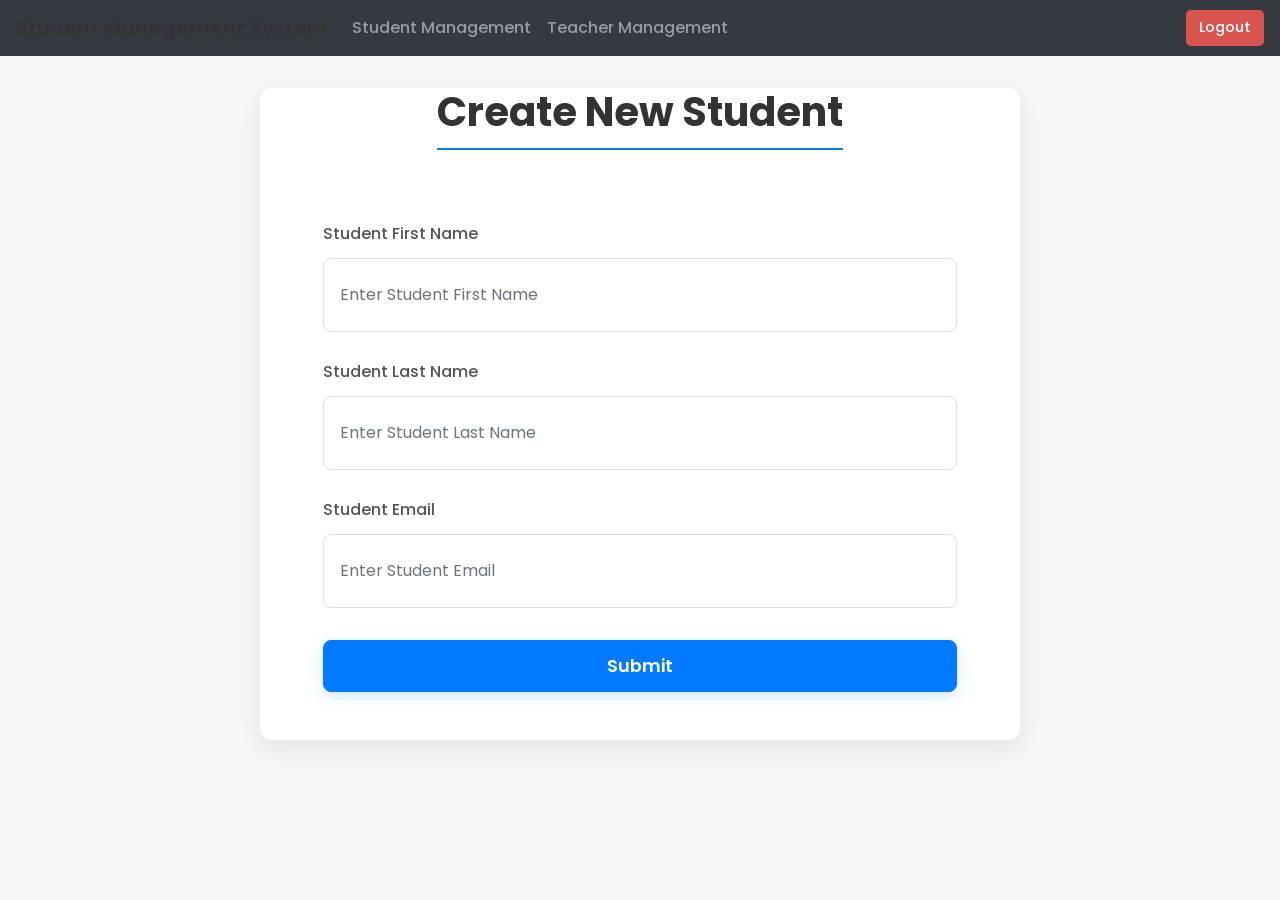
<file: StudentManagementSystem/src/main/resources/templates/create_student.html>
<!DOCTYPE html>
<html xmlns:th="http://www.thymeleaf.org">
<head>
    <meta charset="ISO-8859-1">
    <title>Create New Student - SMS</title>

    <link rel="stylesheet"
          href="https://maxcdn.bootstrapcdn.com/bootstrap/4.0.0/css/bootstrap.min.css"
          xintegrity="sha384-Gn5384xqQ1aoWXA+058RXPxPg6fy4IWvTNh0E263XmFcJlSAwiGgFAW/dAiS6JXm"
          crossorigin="anonymous">

    <!-- Added Google Font -->
    <link rel="preconnect" href="https://fonts.googleapis.com">
    <link rel="preconnect" href="https://fonts.gstatic.com" crossorigin>
    <link href="https://fonts.googleapis.com/css2?family=Poppins:wght@400;500;600;700&display=swap" rel="stylesheet">

    <style>
        :root {
            --primary-blue: #007bff;
            --primary-blue-dark: #0056b3;
            --danger-red: #d9534f;
            --danger-red-dark: #c9302c;
            --bg-light: #f4f7f6;
            --text-dark: #333;
            --text-light: #555;
            --border-color: #e0e0e0;
        }

        /* 1. Global & Typography */
        body {
            background-color: var(--bg-light); /* Light background */
            font-family: 'Poppins', sans-serif; /* Modern font */
            color: var(--text-dark);
        }

        h1 {
            font-weight: 600;
        }

        label {
            font-weight: 500;
            color: var(--text-light);
            margin-bottom: 0.75rem; /* More space for label */
        }

        /* 2. Navbar */
        .navbar-brand {
            font-weight: 600;
            font-size: 1.25rem;
        }

        .navbar-nav .nav-link {
            font-weight: 500;
        }

        /* 3. Logout Button */
        .nav-logout-btn {
            display: inline-block;
            padding: 0.4rem 0.75rem;
            font-size: 0.9rem;
            font-weight: 500; /* Bolder font */
            line-height: 1.5;
            text-align: center;
            vertical-align: middle;
            cursor: pointer;
            background-color: var(--danger-red);
            color: white;
            border: 1px solid transparent;
            border-radius: 0.3rem; /* Slightly more rounded */
            transition: all 0.2s ease-in-out;
        }

        .nav-logout-btn:hover {
            background-color: var(--danger-red-dark);
            color: white;
            transform: translateY(-1px); /* Add slight lift */
            box-shadow: 0 2px 5px rgba(0,0,0,0.1);
        }

        .nav-logout-form {
            margin-bottom: 0;
        }

        /* 4. Main Form Card */
        .card {
            border: none;
            box-shadow: 0 8px 25px rgba(0, 0, 0, 0.08); /* Softer, deeper shadow */
            border-radius: 12px; /* More rounded corners */
            margin-top: 2rem; /* Add space from navbar */
        }

        .card-body {
            padding: 3rem; /* More padding */
        }

        /* 5. Form Title */
        .form-title {
             color: var(--text-dark); /* Changed to dark text */
             font-weight: 700;
             margin-bottom: 2rem;
             border-bottom: 2px solid var(--primary-blue); /* Accent underline */
             padding-bottom: 0.75rem;
             display: inline-block; /* Make underline fit content */
        }

        .form-header {
             text-align: center;
             margin-bottom: 1.5rem;
        }

        /* 6. Form Inputs */
        .form-control {
            border-radius: 8px; /* Rounded inputs */
            padding: 1.5rem 1rem; /* Taller inputs */
            border: 1px solid var(--border-color);
            transition: all 0.2s ease;
        }

        .form-control:focus {
            border-color: var(--primary-blue);
            box-shadow: 0 0 0 3px rgba(0,123,255,0.15);
        }

        .form-group {
            margin-bottom: 1.75rem; /* More space between fields */
        }

        /* 7. Submit Button */
        .btn-primary {
            border-radius: 8px;
            font-weight: 600;
            padding: 0.75rem 1.5rem;
            font-size: 1.1rem;
            background-color: var(--primary-blue);
            border-color: var(--primary-blue);
            transition: all 0.3s ease;
            box-shadow: 0 4px 15px rgba(0,123,255,0.2);
            width: 100%; /* Make button full width */
        }

        .btn-primary:hover {
            background-color: var(--primary-blue-dark);
            border-color: var(--primary-blue-dark);
            transform: translateY(-2px);
            box-shadow: 0 6px 20px rgba(0,123,255,0.3);
        }

    </style>
</head>
<body>
<nav class="navbar navbar-expand-md bg-dark navbar-dark">
    <a class="navbar-brand" th:href="@{/students}">Student Management System</a>

    <button class="navbar-toggler" type="button" data-toggle="collapse" data-target="#collapsibleNavbar">
        <span class="navbar-toggler-icon"></span>
    </button>

    <div class="collapse navbar-collapse" id="collapsibleNavbar">
        <ul class="navbar-nav">
            <li class="nav-item">
                <a class="nav-link" th:href="@{/students}">Student Management</a>
            </li>
            <li class="nav-item">
                <a class="nav-link" th:href="@{/teachers}">Teacher Management</a>
            </li>
        </ul>

        <ul class="navbar-nav ml-auto">
            <li class="nav-item">
                <form th:action="@{/logout}" method="post" class="nav-logout-form">
                    <button type="submit" class="nav-logout-btn">Logout</button>
                </form>
            </li>
        </ul>
    </div>
</nav>

<div class = "container">
    <div class = "row">
        <div class ="col-md-8 offset-md-2 card">

            <div class="form-header">
                <h1 class = "form-title"> Create New Student </h1>
            </div>

            <div class = "card-body" style="padding-top: 1rem;"> <!-- Reduced top padding since header has margin -->
                <form th:action="@{/students}" th:object = "${student}" method="POST">

                    <div class ="form-group">
                        <label> Student First Name </label>
                        <input
                                type = "text"
                                name = "firstName"
                                th:field = "*{firstName}"
                                class = "form-control"
                                placeholder="Enter Student First Name"
                                required
                        />
                    </div>

                    <div class ="form-group">
                        <label> Student Last Name </label>
                        <input
                                type = "text"
                                name = "lastName"
                                th:field = "*{lastName}"
                                class = "form-control"
                                placeholder="Enter Student Last Name"
                                required
                        />
                    </div>

                    <div class ="form-group">
                        <label> Student Email </label>
                        <input
                                type = "text"
                                name = "email"
                                th:field = "*{email}"
                                class = "form-control"
                                placeholder="Enter Student Email"
                                required
                        />
                    </div>

                    <div class = "box-footer text-center" style="margin-top: 2rem;">
                        <button type="submit" class = "btn btn-primary btn-lg">
                            Submit
                        </button>
                    </div>
                </form>

            </div>
        </div>
    </div>
</div>
</body>
</html>
</file>
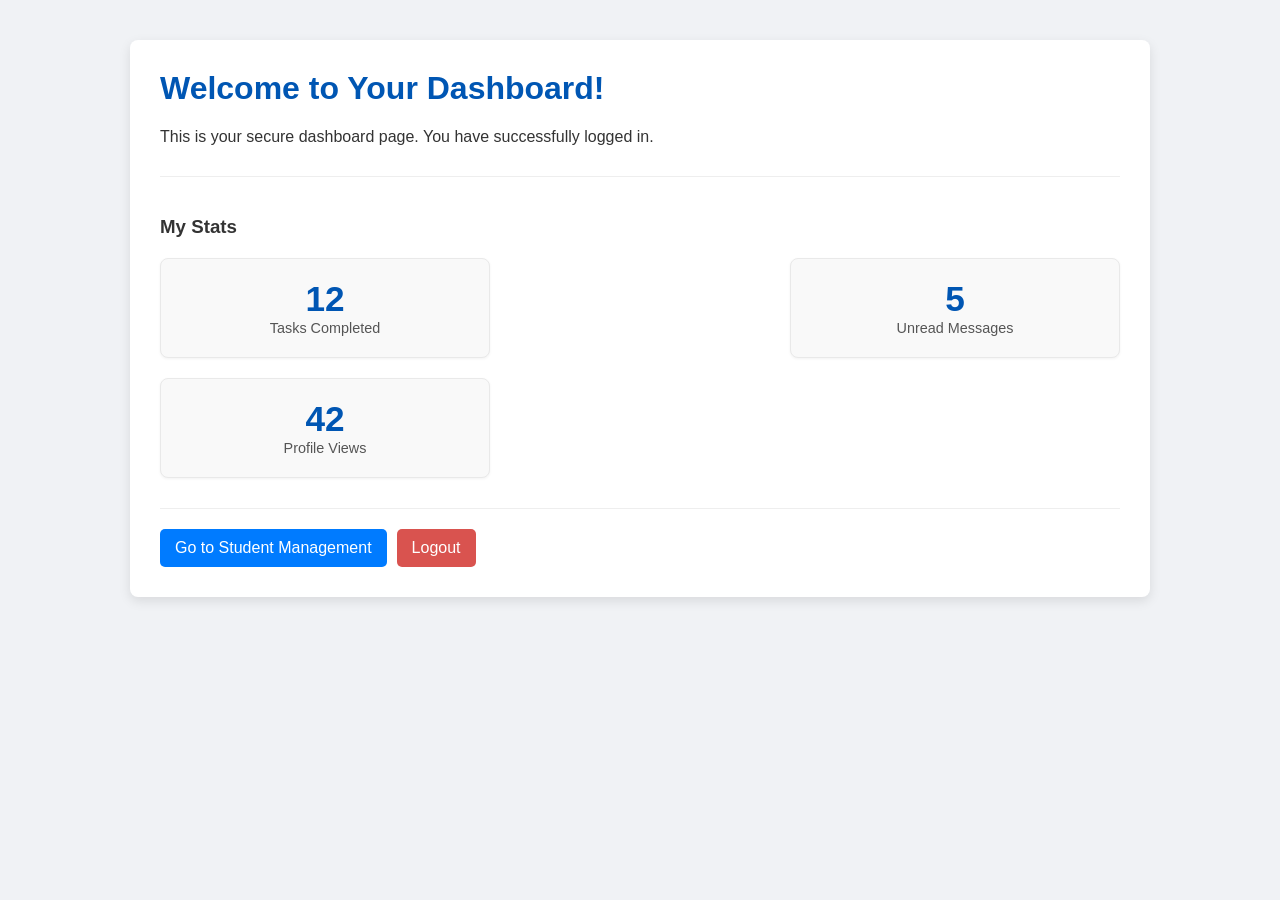
<file: StudentManagementSystem/src/main/resources/templates/dashboard.html>
<!DOCTYPE html>
<html xmlns:th="http://www.thymeleaf.org">
<head>
    <meta charset="UTF-8">
    <meta name="viewport" content="width=device-width, initial-scale=1.0">
    <title>Dashboard</title>

    <style>
        body {
            font-family: Arial, sans-serif;
            margin: 0;
            padding: 40px; /* Added padding to body */
            background-color: #f0f2f5; /* Changed background color */
            color: #333;
        }
        .container {
            max-width: 960px;
            margin: 0 auto;
            background-color: #fff;
            padding: 30px;
            border-radius: 8px;
            box-shadow: 0 4px 12px rgba(0,0,0,0.1); /* Softened shadow */
        }
        h1 {
            color: #0056b3;
            margin-top: 0; /* Removed default margin */
        }

        /*
         ==============================================
                ✨ ADDED/ENHANCED CSS ✨
         ==============================================
        */

        .dashboard-widgets {
            margin-top: 30px;
            border-top: 1px solid #eee;
            padding-top: 20px;
        }

        .dashboard-widgets h3 {
            margin-bottom: 20px;
            color: #333;
        }

        /* Flex container for the stat cards */
        .stat-list {
            list-style-type: none;
            padding: 0;
            display: flex;
            flex-wrap: wrap; /* Allow wrapping on small screens */
            justify-content: space-between;
            gap: 20px;
        }

        /* Individual stat card */
        .stat-list li {
            background-color: #f9f9f9;
            border: 1px solid #e9e9e9;
            border-radius: 8px;
            padding: 20px;
            flex-basis: 30%; /* Each stat takes ~1/3 of the width */
            min-width: 150px; /* Minimum width before wrapping */
            text-align: center;
            box-shadow: 0 1px 3px rgba(0,0,0,0.05);
        }

        /* Big number style */
        .stat-number {
            display: block;
            font-size: 2.2em;
            font-weight: bold;
            color: #0056b3;
        }

        /* Label for the number */
        .stat-label {
            font-size: 0.9em;
            color: #555;
        }

        /* Container for the buttons at the bottom */
        .button-container {
            margin-top: 30px;
            border-top: 1px solid #eee;
            padding-top: 20px;
            display: flex;
            align-items: center;
            gap: 10px; /* Space between buttons */
        }

        /* Main action button style */
        .action-btn {
            display: inline-block;
            padding: 10px 15px;
            background-color: #007bff; /* Primary blue */
            color: white;
            text-decoration: none;
            border-radius: 5px;
            font-size: 1em;
            border: none;
            cursor: pointer;
            transition: background-color 0.2s;
        }

        .action-btn:hover {
            background-color: #0056b3;
        }

        /* Original logout button style */
        .logout-btn {
            display: inline-block;
            padding: 10px 15px;
            background-color: #d9534f;
            color: white;
            text-decoration: none;
            border-radius: 5px;
            cursor: pointer;
            border: none;
            font-family: Arial, sans-serif;
            font-size: 1em;
        }

        .logout-btn:hover {
            background-color: #c9302c;
        }

    </style>
</head>
<body>

<div class="container">
    <h1>Welcome to Your Dashboard!</h1>

    <p>This is your secure dashboard page. You have successfully logged in.</p>

    <div class="dashboard-widgets">
        <h3>My Stats</h3>
        <ul class="stat-list">
            <li>
                <span class="stat-number">12</span>
                <span class="stat-label">Tasks Completed</span>
            </li>
            <li>
                <span class="stat-number">5</span>
                <span class="stat-label">Unread Messages</span>
            </li>
            <li>
                <span class="stat-number">42</span>
                <span class="stat-label">Profile Views</span>
            </li>
        </ul>
    </div>

    <div class="button-container">

        <a th:href="@{/students}" class="action-btn">Go to Student Management</a>

        <form th:action="@{/logout}" method="post" style="margin: 0;">
            <button type="submit" class="logout-btn">Logout</button>
        </form>
    </div>

</div>

</body>
</html>
</file>
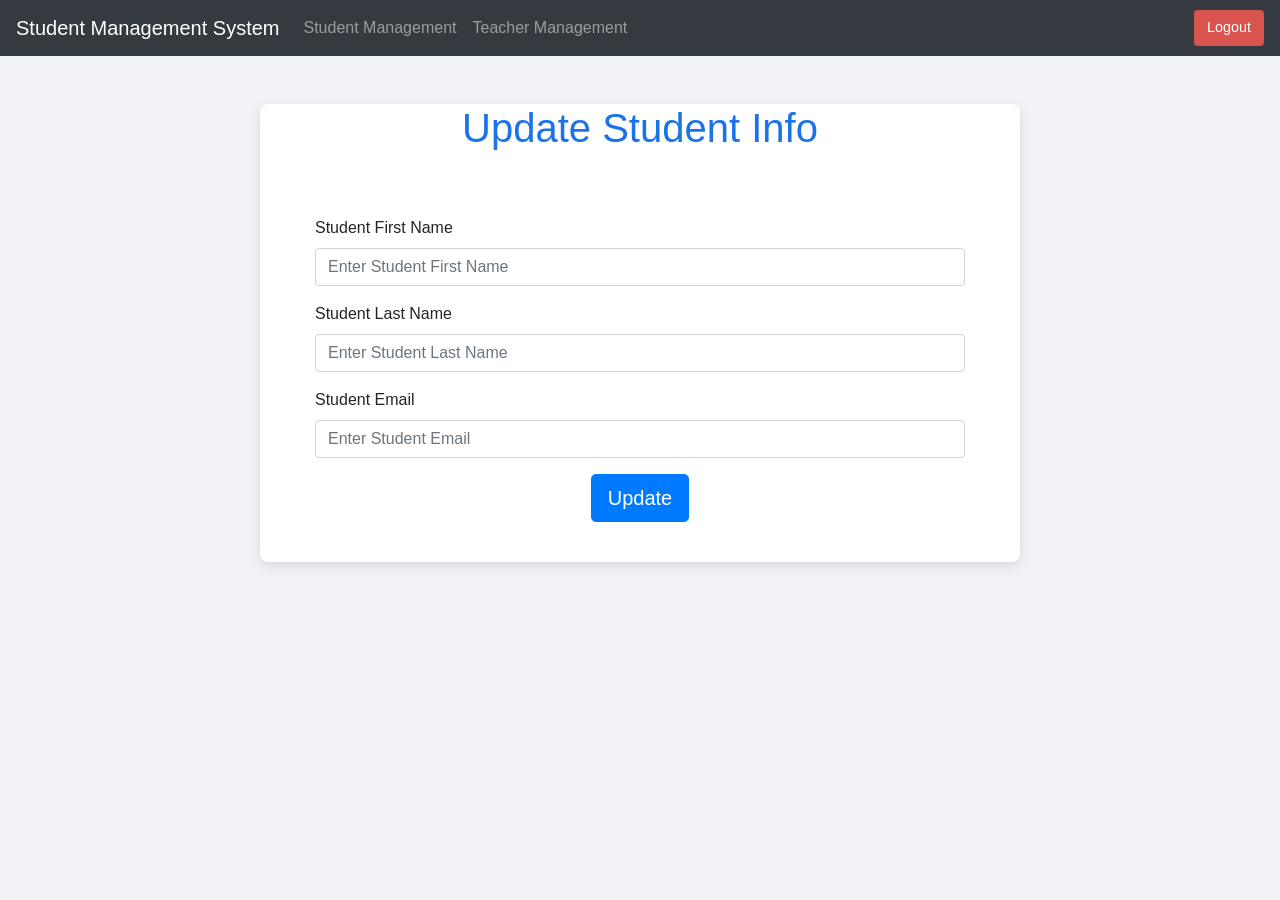
<file: StudentManagementSystem/src/main/resources/templates/edit_student.html>
<!DOCTYPE html>
<html xmlns:th="http://www.thymeleaf.org">
<head>
  <meta charset="ISO-8859-1">
  <meta name="viewport" content="width=device-width, initial-scale=1.0">

  <title>Update Student - SMS</title>

  <link rel="stylesheet"
        href="https://maxcdn.bootstrapcdn.com/bootstrap/4.0.0/css/bootstrap.min.css"
        integrity="sha384-Gn5384xqQ1aoWXA+058RXPxPg6fy4IWvTNh0E263XmFcJlSAwiGgFAW/dAiS6JXm"
        crossorigin="anonymous">

  <style>
    /* Light grey background for the whole page */
    body {
        background-color: #f0f2f5;
    }

    /* Add shadow and better padding to the form card */
    .card {
        border: none;
        box-shadow: 0 4px 12px rgba(0, 0, 0, 0.1);
        border-radius: 8px; /* Rounded corners */
    }
    
    .card-body {
        padding: 2.5rem; /* More padding */
    }
    
    /* Style for the H1 title */
    .form-title {
         color: #1a73e8; /* Blue color */
         margin-bottom: 1.5rem;
    }

    /* Custom style for the logout button in the navbar */
    .nav-logout-btn {
        display: inline-block;
        padding: 0.4rem 0.75rem; 
        font-size: 0.9rem;
        font-weight: 400;
        line-height: 1.5;
        text-align: center;
        vertical-align: middle;
        cursor: pointer;
        
        background-color: #d9534f; /* Red color */
        color: white;
        border: 1px solid transparent;
        border-radius: 0.25rem;
        transition: background-color 0.15s ease-in-out;
    }

    .nav-logout-btn:hover {
        background-color: #c9302c;
        color: white;
    }

    .nav-logout-form {
        margin-bottom: 0;
    }
  </style>
</head>
<body>

<nav class="navbar navbar-expand-md bg-dark navbar-dark">
  <a class="navbar-brand" href="#">Student Management System</a>

  <button class="navbar-toggler" type="button" data-toggle="collapse" data-target="#collapsibleNavbar">
    <span class="navbar-toggler-icon"></span>
  </button>

  <div class="collapse navbar-collapse" id="collapsibleNavbar">
    <ul class="navbar-nav">
      <li class="nav-item">
        <a class="nav-link" th:href="@{/students}">Student Management</a>
      </li>
      <li class="nav-item">
        <a class="nav-link" th:href="@{/teachers}">Teacher Management</a>
      </li>
    </ul>

    <ul class="navbar-nav ml-auto">
      <li class="nav-item">
        <form th:action="@{/logout}" method="post" class="nav-logout-form">
          <button type="submit" class="nav-logout-btn">Logout</button>
        </form>
      </li>
    </ul>
  </div>
</nav>
<br>
<br>

<div class = "container">
  <div class = "row">

    <div class ="col-md-8 offset-md-2 card">

      <h1 class = "text-center form-title"> Update Student Info </h1>

      <div class = "card-body">

        <form th:action="@{/students/edit/{user_id} (id=${student.user_id})}" th:object = "${student}" method="POST">

          <div class ="form-group">
            <label> Student First Name </label>
            <input
                    type = "text"
                    name = "firstName"
                    th:field = "*{firstName}"
                    class = "form-control"
                    placeholder="Enter Student First Name"
            />
          </div>

          <div class ="form-group">
            <label> Student Last Name </label>
            <input
                    type = "text"
                    name = "lastName"
                    th:field = "*{lastName}"
                    class = "form-control"
                    placeholder="Enter Student Last Name"
            />
          </div>

          <div class ="form-group">
            <label> Student Email </label>
            <input
                    type = "text"
                    name = "email"
                    th:field = "*{email}"
                    class = "form-control"
                    placeholder="Enter Student Email"
            />
          </div>

          <div class = "box-footer text-center">
            <button type="submit" class = "btn btn-primary btn-lg">
              Update
            </button>
          </div>
        </form>

      </div>
    </div>
  </div>
</div>
</body>
</html>
</file>
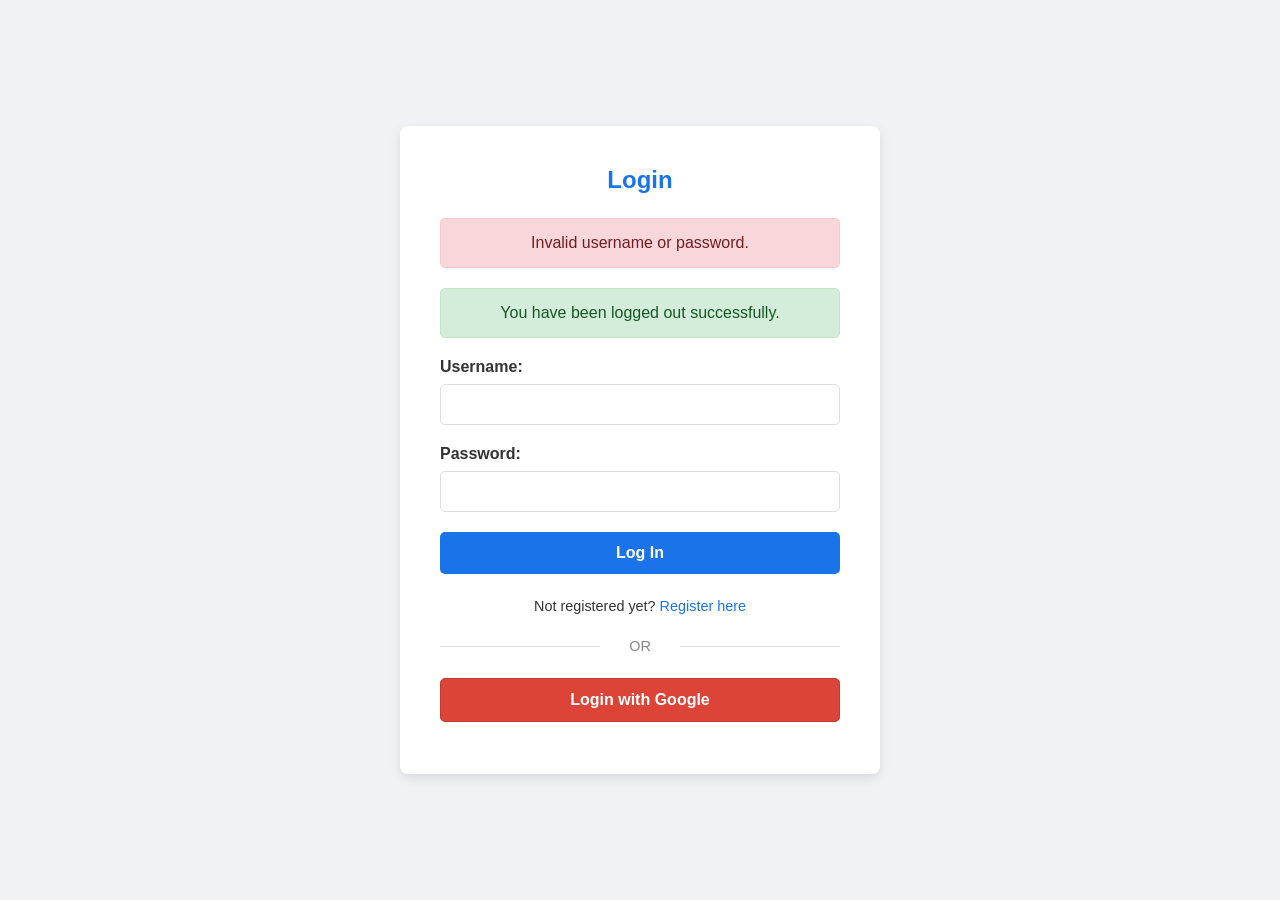
<file: StudentManagementSystem/src/main/resources/templates/login.html>
<!DOCTYPE html>
<html xmlns:th="http://www.thymeleaf.org">
<head>
    <meta charset="UTF-8">
    <meta name="viewport" content="width=device-width, initial-scale=1.0">
    <title>Login - Student Management</title>

    <style>
        body {
            font-family: Arial, sans-serif;
            background-color: #f0f2f5;
            color: #333;
            /* Flexbox to center the form vertically and horizontally */
            display: flex;
            justify-content: center;
            align-items: center;
            min-height: 100vh;
            margin: 0;
        }

        .login-container {
            background-color: #ffffff;
            padding: 2.5rem;
            border-radius: 8px;
            box-shadow: 0 4px 12px rgba(0, 0, 0, 0.1);
            width: 100%;
            max-width: 400px;
        }

        h2 {
            text-align: center;
            color: #1a73e8;
            margin-top: 0;
            margin-bottom: 1.5rem;
        }

        /* Form group styling */
        .form-group {
            margin-bottom: 1.25rem;
        }

        .form-group label {
            display: block;
            margin-bottom: 0.5rem;
            font-weight: 600;
        }

        .form-group input {
            width: 100%;
            padding: 0.75rem;
            border: 1px solid #ddd;
            border-radius: 5px;
            /* Ensures padding doesn't affect width */
            box-sizing: border-box;
        }

        button[type="submit"] {
            width: 100%;
            padding: 0.75rem;
            background-color: #1a73e8;
            color: white;
            border: none;
            border-radius: 5px;
            cursor: pointer;
            font-size: 1rem;
            font-weight: 600;
            transition: background-color 0.2s;
        }

        button[type="submit"]:hover {
            background-color: #0056b3;
        }

        /* Styling for the "Register here" link */
        .register-link {
            text-align: center;
            margin-top: 1.5rem;
            font-size: 0.9rem;
        }

        .register-link a {
            color: #1a73e8;
            text-decoration: none;
        }

        .register-link a:hover {
            text-decoration: underline;
        }

        /* Your success message style */
        .success-message {
            padding: 15px;
            background-color: #d4edda;
            color: #155724;
            border: 1px solid #c3e6cb;
            border-radius: 5px;
            margin-bottom: 20px;
            text-align: center;
        }

        /* Added an error message style */
        .error-message {
            padding: 15px;
            background-color: #f8d7da;
            color: #721c24;
            border: 1px solid #f5c6cb;
            border-radius: 5px;
            margin-bottom: 20px;
            text-align: center;
        }

        .divider {
            text-align: center;
            margin: 1.5rem 0;
            color: #888;
            font-size: 0.9rem;
            position: relative;
        }
        .divider::before,
        .divider::after {
            content: '';
            position: absolute;
            top: 50%;
            width: 40%;
            height: 1px;
            background-color: #ddd;
        }
        .divider::before { left: 0; }
        .divider::after { right: 0; }

        .oauth-login-link {
            display: block;
            width: 100%;
            padding: 0.75rem;
            border-radius: 5px;
            cursor: pointer;
            font-size: 1rem;
            font-weight: 600;
            text-decoration: none;
            text-align: center;
            box-sizing: border-box; /* Ensures padding doesn't affect width */
            transition: opacity 0.2s;
            margin-bottom: 0.75rem; /* Added margin between buttons */
        }

        .oauth-login-link:hover { opacity: 0.9; }

        /* --- Google Button Style --- */
        .google-btn {
            background-color: #db4437;
            color: white;
            border: 1px solid #c33a2c;
        }

        /* --- NEW GITHUB BUTTON STYLE --- */
        .github-btn {
            background-color: #333;
            color: white;
            border: 1px solid #222;
        }

    </style>
</head>

<body>

<div class="login-container">

    <h2>Login</h2>

    <div th:if="${param.error}" class="error-message">
        Invalid username or password.
    </div>

    <div th:if="${param.logout}" class="success-message">
        You have been logged out successfully.
    </div>


    <form th:action="@{/login}" method="post">

        <div class="form-group">
            <label for="username">Username:</label>
            <input type="text" id="username" name="username" required />
        </div>

        <div class="form-group">
            <label for="password">Password:</label>
            <input type="password" id="password" name="password" required />
        </div>

        <button type="submit">Log In</button>

        <p class="register-link">
            Not registered yet?
            <a th:href="@{/register}">Register here</a>
        </p>
    </form>

    <div class="divider">OR</div>

    <a th:href="@{/oauth2/authorization/google}" class="oauth-login-link google-btn">
        Login with Google
    </a>

<!--    <a th:href="@{/oauth2/authorization/github}" class="oauth-login-link github-btn">-->
<!--        Login with GitHub-->
<!--    </a>-->

</div> </body>
</html>
</file>
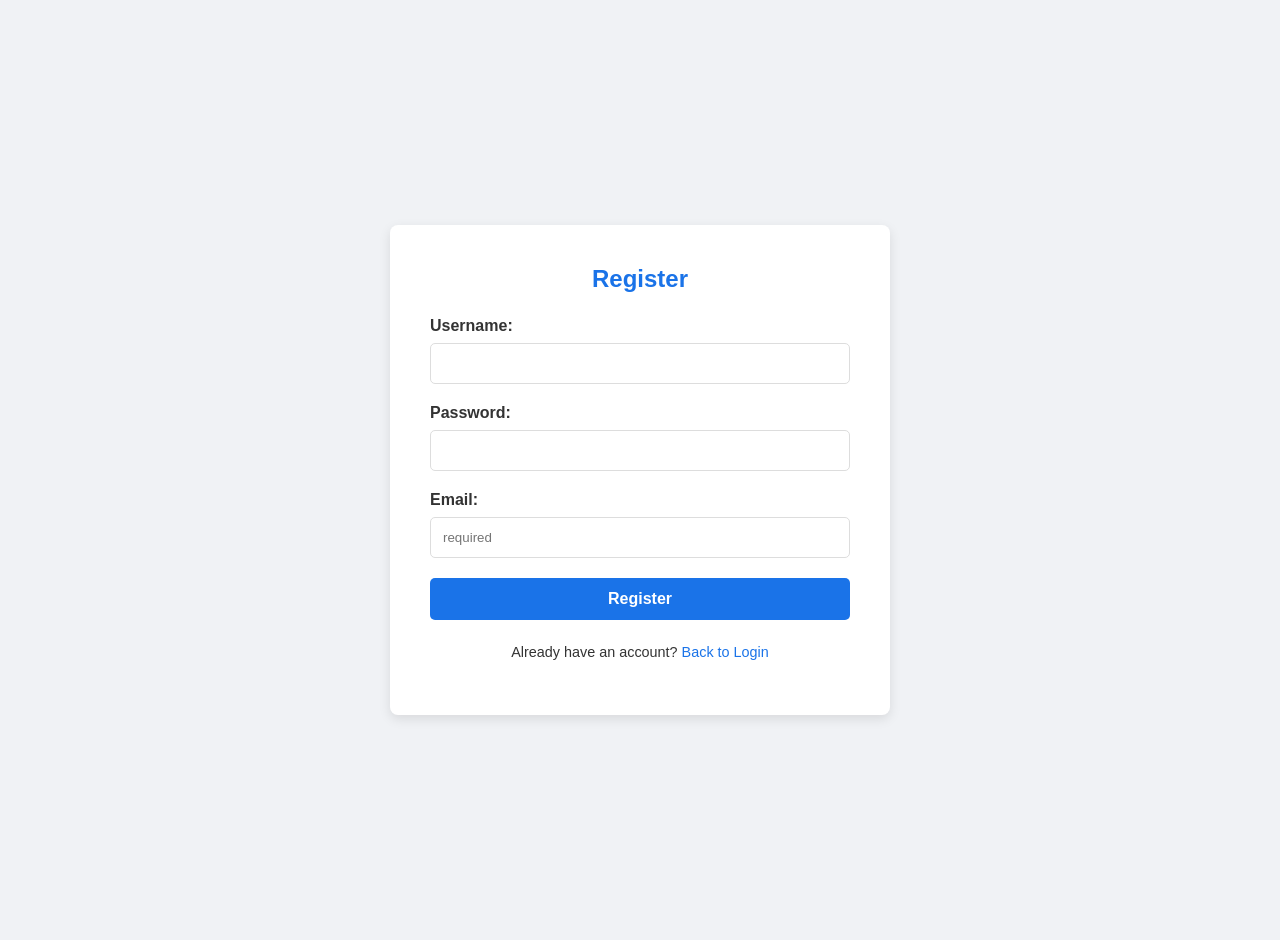
<file: StudentManagementSystem/src/main/resources/templates/register.html>
<!DOCTYPE html>
<html xmlns:th="http://www.thymeleaf.org">
<head>
    <meta charset="UTF-8">
    <meta name="viewport" content="width=device-width, initial-scale=1.0">
    <title>Register - Student Management</title>

    <style>
        body {
            font-family: Arial, sans-serif;
            background-color: #f0f2f5;
            color: #333;
            /* Flexbox to center the form */
            display: flex;
            justify-content: center;
            align-items: center;
            min-height: 100vh;
            margin: 0;
            padding: 20px 0; /* Add padding for long forms */
        }

        .register-container {
            background-color: #ffffff;
            padding: 2.5rem;
            border-radius: 8px;
            box-shadow: 0 4px 12px rgba(0, 0, 0, 0.1);
            width: 100%;
            max-width: 420px;
        }

        h2 {
            text-align: center;
            color: #1a73e8;
            margin-top: 0;
            margin-bottom: 1.5rem;
        }

        /* Form group styling */
        .form-group {
            margin-bottom: 1.25rem;
        }

        .form-group label {
            display: block;
            margin-bottom: 0.5rem;
            font-weight: 600;
        }

        .form-group input {
            width: 100%;
            padding: 0.75rem;
            border: 1px solid #ddd;
            border-radius: 5px;
            box-sizing: border-box; /* Ensures padding doesn't affect width */
        }

        button[type="submit"] {
            width: 100%;
            padding: 0.75rem;
            background-color: #1a73e8;
            color: white;
            border: none;
            border-radius: 5px;
            cursor: pointer;
            font-size: 1rem;

            font-weight: 600;
            transition: background-color 0.2s;
        }

        button[type="submit"]:hover {
            background-color: #0056b3;
        }

        /* Styling for the "Login here" link */
        .login-link {
            text-align: center;
            margin-top: 1.5rem;
            font-size: 0.9rem;
        }

        .login-link a {
            color: #1a73e8;
            text-decoration: none;
        }

        .login-link a:hover {
            text-decoration: underline;
        }
    </style>
</head>
<body>

<div class="register-container">

    <h2>Register</h2>

    <form th:action="@{/register}" method="post">

        <div class="form-group">
            <label for="username">Username:</label>
            <input type="text" id="username" name="username" required />
        </div>

        <div class="form-group">
            <label for="password">Password:</label>
            <input type="password" id="password" name="password" required />
        </div>

        <div class="form-group">
            <label for="email">Email:</label>
            <input type="text" id="email" name="email" placeholder= required />
        </div>

        <button type="submit">Register</button>
    </form>

    <p class="login-link">
        Already have an account?
        <a th:href="@{/login}">Back to Login</a>
    </p>

</div> </body>
</html>
</file>
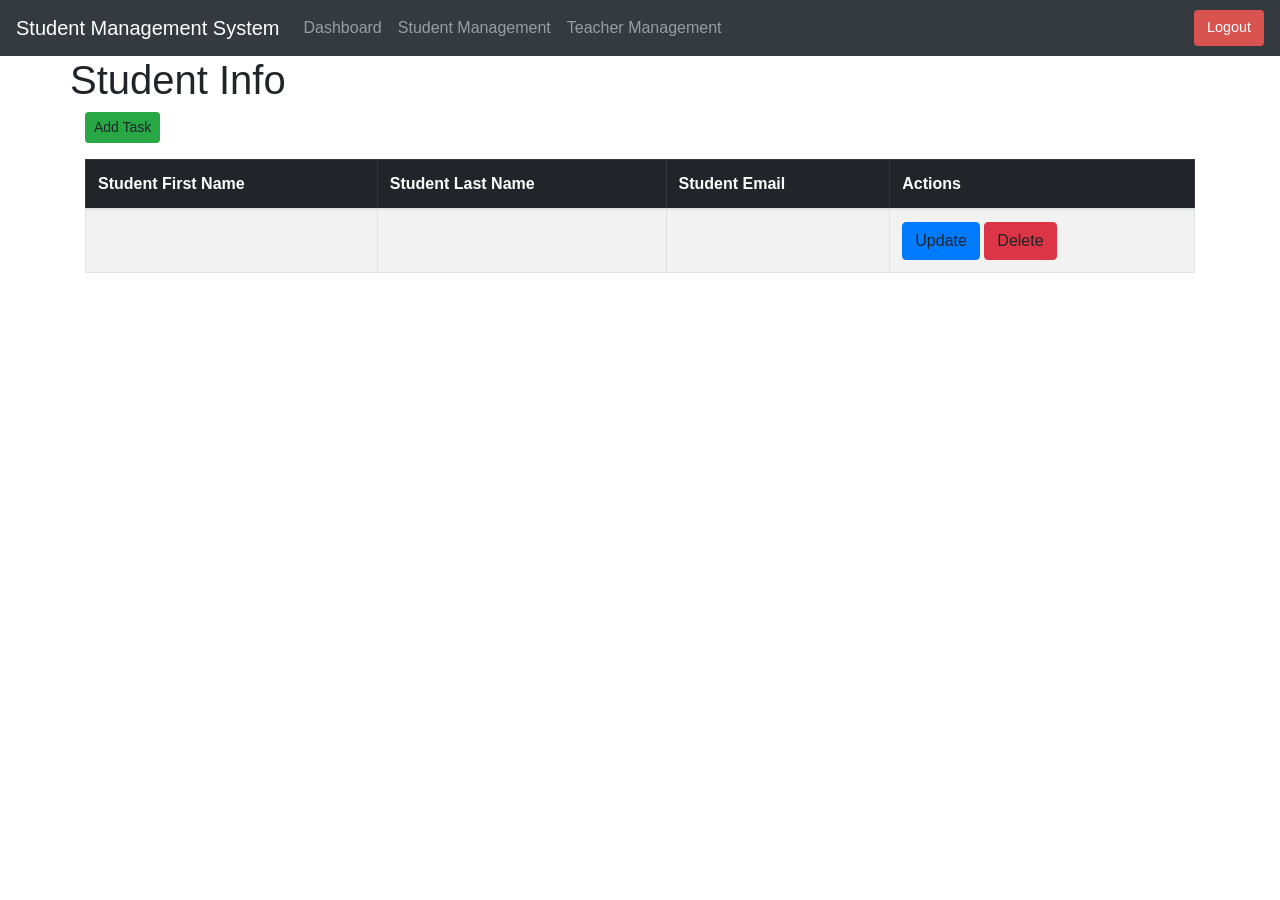
<file: StudentManagementSystem/src/main/resources/templates/students.html>
<!DOCTYPE html>
<html xmlns:th="http://www.thymeleaf.org">
<head>
    <meta charset="ISO-8859-1">
    <title>Student Management System</title>

    <link rel="stylesheet"
          href="https://maxcdn.bootstrapcdn.com/bootstrap/4.0.0/css/bootstrap.min.css"
          integrity="sha384-Gn5384xqQ1aoWXA+058RXPxPg6fy4IWvTNh0E263XmFcJlSAwiGgFAW/dAiS6JXm"
          crossorigin="anonymous">

    <style>
        /* Custom style for the logout button in the navbar */
        .nav-logout-btn {
            display: inline-block;
            padding: 0.4rem 0.75rem; /* Sizing for the navbar */
            font-size: 0.9rem;       /* Sizing for the navbar */
            font-weight: 400;
            line-height: 1.5;
            text-align: center;
            vertical-align: middle;
            cursor: pointer;

            background-color: #d9534f; /* Red color from your dashboard */
            color: white;             /* White text */
            border: 1px solid transparent;
            border-radius: 0.25rem;   /* Standard border-radius */
            transition: background-color 0.15s ease-in-out;
        }

        .nav-logout-btn:hover {
            background-color: #c9302c; /* A darker red on hover */
            color: white;
        }

        /* Helper class to make the form sit nicely in the navbar */
        .nav-logout-form {
            margin-bottom: 0; /* Remove default form margin */
        }
    </style>

</head>
<body>
<nav class="navbar navbar-expand-md bg-dark navbar-dark">
    <a class="navbar-brand" href="#">Student Management System</a>

    <button class="navbar-toggler" type="button" data-toggle="collapse" data-target="#collapsibleNavbar">
        <span class="navbar-toggler-icon"></span>
    </button>

    <div class="collapse navbar-collapse" id="collapsibleNavbar">
        <ul class="navbar-nav">

            <li class="nav-item">
                <a class="nav-link" th:href="@{/dashboard}">Dashboard</a>
            </li>
            <li class="nav-item">
                <a class="nav-link" th:href="@{/students}">Student Management</a>
            </li>
            <li class="nav-item">
                <a class="nav-link" th:href="@{/teachers}">Teacher Management</a>
            </li>
        </ul>

        <ul class="navbar-nav ml-auto">
            <li class="nav-item">
                <form th:action="@{/logout}" method="post" class="nav-logout-form">
                    <button type="submit" class="nav-logout-btn">Logout</button>
                </form>
            </li>
        </ul>

    </div>
</nav>

<div class ="container">
    <div class = "row">
        <h1> Student Info </h1>
    </div>

    <div class = "row">
<!--        <div class = "col-lg-3">-->
<!--            <a th:href = "@{/students/new}" class = "btn btn-primary btn-sm mb-3"> Add Student</a>-->
<!--        </div>-->

        <div class = "col-lg-3">
            <a th:href = "@{/tasks}" class = "btn btn-success btn-sm mb-3"> Add Task</a>
        </div>
    </div>
    <table class = "table table-striped table-bordered">
        <thead class = "table-dark">
        <tr>
            <th> Student First Name</th>
            <th> Student Last Name</th>
            <th> Student Email </th>
            <th> Actions </th>
        </tr>
        </thead>

        <tbody>
        <tr th:each = "student: ${students}">
            <td th:text = "${student.firstName}"></td>
            <td th:text = "${student.lastName}"></td>
            <td th:text = "${student.email}"></td>
            <td>
                <a th:href = "@{/students/edit/{user_id}(user_id=${student.user_id})}"
                   class = "btn btn-primary">Update</a>

                <a th:href = "@{/students/delete/{user_id}(user_id=${student.user_id})}"
                   class = "btn btn-danger">Delete</a>

            </td>
        </tr>
        </tbody>

    </table>

</div>
</body>
</html>
</file>
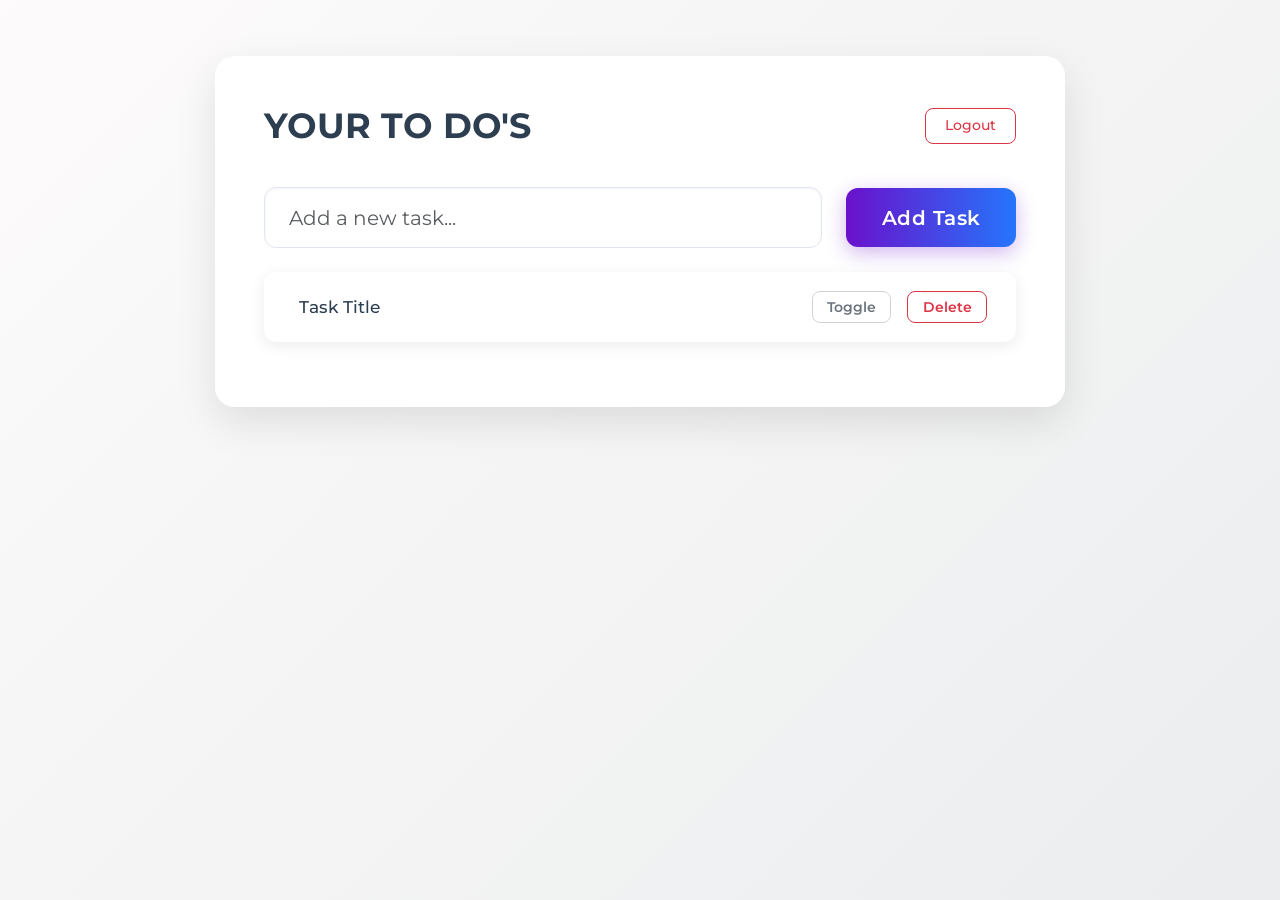
<file: StudentManagementSystem/src/main/resources/templates/tasks.html>
<!DOCTYPE html>
<html lang="en" xmlns:th="http://www.thymeleaf.org">
<head>
    <meta charset="UTF-8">
    <title>TO DO Application</title>


    <link rel="preconnect" href="https://fonts.googleapis.com">
    <link rel="preconnect" href="https://fonts.gstatic.com" crossorigin>
    <link href="https://fonts.googleapis.com/css2?family=Montserrat:wght@400;500;600;700&display=swap" rel="stylesheet">

    <link href="https://cdn.jsdelivr.net/npm/bootstrap@5.3.3/dist/css/bootstrap.min.css" rel="stylesheet" xintegrity="sha384-QWTKZyjpPEjISv5WaRU9OFeRpok6YctnYmDr5pNlyT2bRjXh0JMhjY6hW+ALEwIH" crossorigin="anonymous">

    <style>
        /* Define a consistent accent color variable */
        :root {
            --primary-accent: #6a11cb; /* A vibrant purple */
            --primary-accent-dark: #2575fc; /* A deeper blue for gradients */
            --text-dark: #2c3e50;
            --text-light-grey: #8d9bb3;
            --bg-light-grey: #f0f2f5;
            --danger-red: #dc3545;
            --danger-red-dark: #b02a37;
        }

        /* 1. Global & Typography */
        body {
            font-family: 'Montserrat', sans-serif;
            background-color: var(--bg-light-grey);
            background-image: linear-gradient(135deg, #fdfbfb 0%, #ebedee 100%);
            padding-top: 3.5rem; /* Increased padding top */
            min-height: 100vh;
            display: flex; /* Centering the container vertically */
            justify-content: center;
            align-items: flex-start; /* Align to start, not center, for natural flow */
        }

        h1 {
            font-weight: 700;
            color: var(--text-dark);
            font-size: 2.2rem; /* Slightly larger title */
        }

        /* 2. Main App Container */
        .container {
            max-width: 850px; /* Slightly wider container */
            background-color: rgba(255, 255, 255, 0.98); /* Less transparent */
            border-radius: 20px; /* More rounded */
            padding: 3rem; /* Increased padding inside container */
            box-shadow: 0 15px 40px rgba(0, 0, 0, 0.1); /* Stronger, softer shadow */
            backdrop-filter: blur(15px); /* Stronger blur */
            border: 1px solid rgba(255, 255, 255, 0.3); /* Lighter, more subtle border */
        }

        /* 3. Header Wrapper */
        .app-header {
            display: flex;
            justify-content: space-between;
            align-items: center;
            margin-top: 0; /* Remove top margin as container now has it */
            margin-bottom: 2.5rem; /* Increased bottom margin */
        }

        .app-header h1 {
            margin: 0;
            flex-grow: 1; /* Allow h1 to take available space */
        }

        /* *
         * CHANGE HERE: Updated .btn-logout to a red outline style
         *
         */

        /* 4. Logout Button */
        .btn-logout {
            background-color: transparent;
            border: 1px solid var(--danger-red); /* Red border */
            color: var(--danger-red); /* Red text */
            border-radius: 8px;
            padding: 0.4rem 1.2rem;
            font-size: 0.9rem;
            font-weight: 500;
            transition: all 0.3s ease;
        }

        .btn-logout:hover {
            background-color: var(--danger-red); /* Red background on hover */
            color: #fff; /* White text on hover */
            box-shadow: 0 2px 8px rgba(220, 53, 69, 0.3); /* Add a subtle red shadow */
        }

        /* 5. Form & Input */
        .form-control-lg {
            border-radius: 12px; /* More rounded input */
            padding: 0.9rem 1.5rem; /* More generous padding */
            border: 1px solid #e0e6ed; /* Lighter border color */
            transition: all 0.3s ease;
            box-shadow: inset 0 1px 3px rgba(0, 0, 0, 0.05); /* Subtle inner shadow */
        }

        .form-control-lg:focus {
            border-color: var(--primary-accent-dark); /* Accent color on focus */
            box-shadow: 0 0 0 4px rgba(106, 17, 203, 0.15); /* More vibrant shadow */
            transform: scale(1.005); /* Very subtle scale */
        }

        /* 6. Add Task Button */
        .btn-primary.btn-lg {
            border-radius: 12px; /* Matching input */
            padding: 0.9rem 1.5rem; /* Matching input */
            font-weight: 600;
            width: 100%;
            /* More dynamic gradient */
            background-image: linear-gradient(to right, var(--primary-accent) 0%, var(--primary-accent-dark) 100%);
            border: none;
            transition: all 0.3s ease;
            box-shadow: 0 6px 20px rgba(106, 17, 203, 0.3); /* Stronger shadow */
            letter-spacing: 0.5px; /* Slightly spaced letters */
        }

        .btn-primary.btn-lg:hover {
            transform: translateY(-3px); /* More pronounced lift */
            box-shadow: 0 10px 25px rgba(106, 17, 203, 0.4);
            background-image: linear-gradient(to right, var(--primary-accent-dark) 0%, var(--primary-accent) 100%); /* Reverse gradient on hover */
        }

        /* 7. Task List Items (Cards) */
        .card {
            border: none;
            border-radius: 12px; /* Consistent rounded corners */
            box-shadow: 0 4px 15px rgba(0, 0, 0, 0.08); /* Softer shadow */
            transition: all 0.3s ease-in-out;
            border-left: 6px solid transparent; /* Thicker accent border */
            background-color: #ffffff;
        }

        .card:hover {
            transform: translateY(-3px); /* Slight lift */
            box-shadow: 0 8px 20px rgba(0, 0, 0, 0.1);
            border-left-color: var(--primary-accent); /* Accent on hover */
        }

        .card-body {
            padding: 1.2rem 1.8rem; /* Adjusted padding */
            display: flex;
            justify-content: space-between;
            align-items: center;
        }

        .card-body span {
            font-size: 1.05rem; /* Slightly smaller for better fit */
            font-weight: 500; /* Regular weight for main text */
            color: var(--text-dark);
            flex-grow: 1; /* Allow text to grow */
            margin-right: 1rem; /* Space between text and buttons */
        }

        /* 8. Utility Styles */
        .text-strikethrough {
            text-decoration: line-through;
            color: var(--text-light-grey); /* Using CSS variable */
            font-weight: 400;
            font-style: italic; /* Added italic for completed tasks */
        }

        /* 9. Action Button Enhancements */
        .btn-sm {
            font-weight: 600;
            border-radius: 8px; /* Consistent rounding */
            padding: 0.3rem 0.9rem; /* Adjusted padding */
            font-size: 0.85rem; /* Slightly smaller font */
            transition: all 0.2s ease;
            white-space: nowrap; /* Prevent buttons from wrapping text */
        }

        .btn-outline-secondary {
            border-color: #ced4da;
            color: #6c757d;
        }

        .btn-outline-secondary:hover {
            background-color: #6c757d;
            border-color: #6c757d;
            color: #fff;
            transform: translateY(-1px);
        }

        .btn-outline-danger {
            border-color: var(--danger-red);
            color: var(--danger-red);
            margin-left: 0.75rem; /* Adjusted margin */
        }

        .btn-outline-danger:hover {
            background-color: var(--danger-red);
            border-color: var(--danger-red);
            color: #fff;
            transform: translateY(-1px);
        }

        /* 10. Responsive Adjustments */
        @media (max-width: 767px) {
            body {
                padding-top: 2rem;
            }
            .container {
                padding: 1.5rem;
                border-radius: 15px;
            }

            .app-header {
                flex-direction: column;
                align-items: flex-start; /* Align header items to start */
                margin-bottom: 1.5rem;
            }

            .app-header h1 {
                font-size: 1.8rem;
                margin-bottom: 1rem; /* Space below title */
            }

            form[th:action*="logout"] {
                width: auto; /* Allow button to size naturally */
                margin-top: 0;
            }

            form[th:action*="logout"] button {
                width: auto;
                align-self: flex-end; /* Align logout to right */
            }

            .row.mt-3.mb-4 { /* Target the form row */
                margin-top: 1rem !important;
                margin-bottom: 1.5rem !important;
            }

            .form-control-lg {
                padding: 0.7rem 1rem;
                font-size: 0.9rem;
            }

            .btn-primary.btn-lg {
                margin-top: 1rem;
                padding: 0.7rem 1rem;
                font-size: 0.9rem;
            }

            .card-body {
                flex-direction: column;
                align-items: flex-start !important;
                padding: 1rem;
            }
            .card-body span {
                margin-bottom: 0.75rem; /* Space between text and buttons */
                font-size: 1rem;
                margin-right: 0; /* Remove right margin */
            }
            .card-body div {
                margin-top: 0;
                width: 100%;
                display: flex;
                justify-content: flex-end;
            }
            .btn-outline-danger {
                margin-left: 0.5rem;
            }
        }

        /* Smaller screens only (e.g., very small phones) */
        @media (max-width: 400px) {
            .app-header {
                align-items: center; /* Center header items */
            }
            .app-header h1 {
                text-align: center;
                width: 100%;
            }
            form[th:action*="logout"] {
                width: 100%; /* Make logout button full width */
            }
            .card-body div {
                justify-content: center; /* Center buttons on very small screens */
            }
        }
    </style>
</head>
<body>

<div class = "container">



    <div class="app-header">
        <h1>YOUR TO DO'S </h1>



        <form th:action="@{/logout}" method="post">


            <input type="hidden"
                   th:name="${_csrf.parameterName}"
                   th:value="${_csrf.token}" />
            <button type="submit" class="btn btn-logout">Logout</button>
        </form>
    </div>




    <form th:action="@{/tasks}" method="post" class = "row mb-4 align-items-center">
        <div class="col-md-9">
            <input class="form-control form-control-lg" type="text" name="title" placeholder="Add a new task..." required>
        </div>
        <div class="col-md-3">
            <button type="submit" class="btn btn-primary btn-lg btn-block">Add Task</button>
        </div>



        <input type="hidden"
               th:name="${_csrf.parameterName}"
               th:value="${_csrf.token}" />

    </form>



    <div>

        <th:block th:each="task : ${tasks}">
            <div class="card mb-3">
                <div class="card-body">
                    <span th:classappend="${task.completed} ?  'text-strikethrough'" th:text="${task.title}">Task Title</span>
                    <div>
                        <a th:href = "@{/tasks/{id}/toggle(id=${task.id})} " class="btn btn-outline-secondary btn-sm" th:text="${task.completed} ? 'Undo' : 'Complete'">Toggle</a>
                        <a th:href = "@{/tasks/{id}/delete(id=${task.id})} " class="btn btn-outline-danger btn-sm">Delete</a>
                    </div>
                </div>
            </div>
        </th:block>
    </div>

</div>
</body>
</html>
</file>
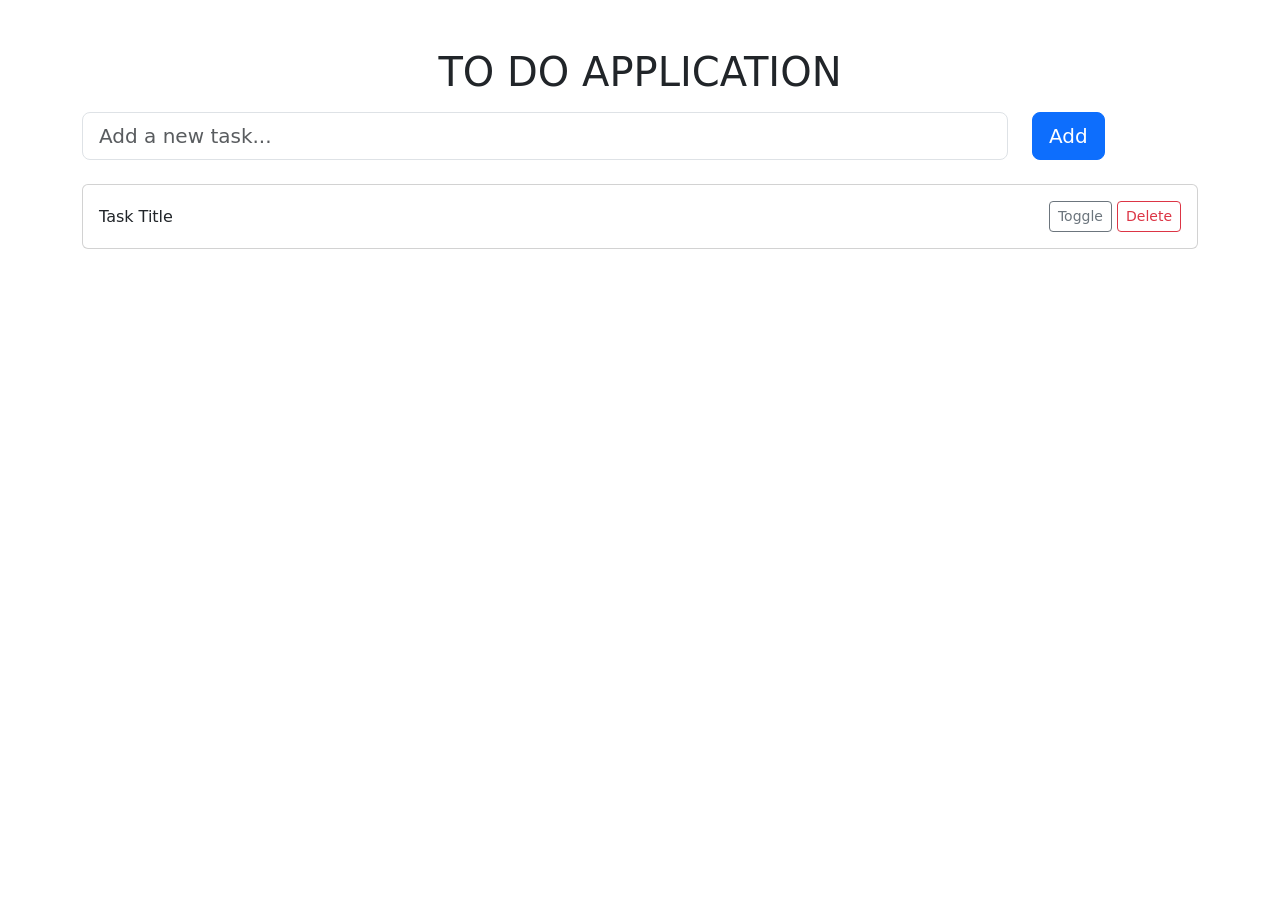
<file: todo/src/main/resources/templates/tasks.html>
<!DOCTYPE html>
<html lang="en" xmlns:th="http://www.thymeleaf.org">
<head>
    <meta charset="UTF-8">
    <title>TO DO Application</title>
    <link href="https://cdn.jsdelivr.net/npm/bootstrap@5.3.8/dist/css/bootstrap.min.css" rel="stylesheet" integrity="sha384-sRIl4kxILFvY47J16cr9ZwB07vP4J8+LH7qKQnuqkuIAvNWLzeN8tE5YBujZqJLB" crossorigin="anonymous">
    <style>
        .text-strikethrough {
        text-decoration: line-through;
        color:grey;
        }
    </style>
  </head>
  <body>

      <div class = "container">
          <h1 class="mt-5 text-center">TO DO APPLICATION</h1>
          <form action="/" method="post" class = "row mt-3">
              <div class="col-md-10">
                  <input class="form-control form-control-lg" type="text" name="title" placeholder="Add a new task..." required>
              </div>
              <div class="col-md-2">
                  <button type="submit" class="btn btn-primary btn-lg btn-block">Add</button>
              </div>
          </form>

          <div class="mt-4">
              <th:block th:each="task : ${tasks}">
                  <div class="card mb-2">
                      <div class="card-body d-flex justify-content-between align-items-center">
                      <span th:classappend="${task.completed} ?  'text-strikethrough'" th:text="${task.title}">Task Title</span>
                          <div>
                              <a th:href = "@{/{id}/toggle(id=${task.id})} " class="btn btn-outline-secondary btn-sm">Toggle</a>
                              <a th:href = "@{/{id}/delete(id=${task.id})} " class="btn btn-outline-danger btn-sm ml-2">Delete</a>
                          </div>
                      </div>
                  </div>
              </th:block>
          </div>


      </div>
  </body>
  </html>
</file>
